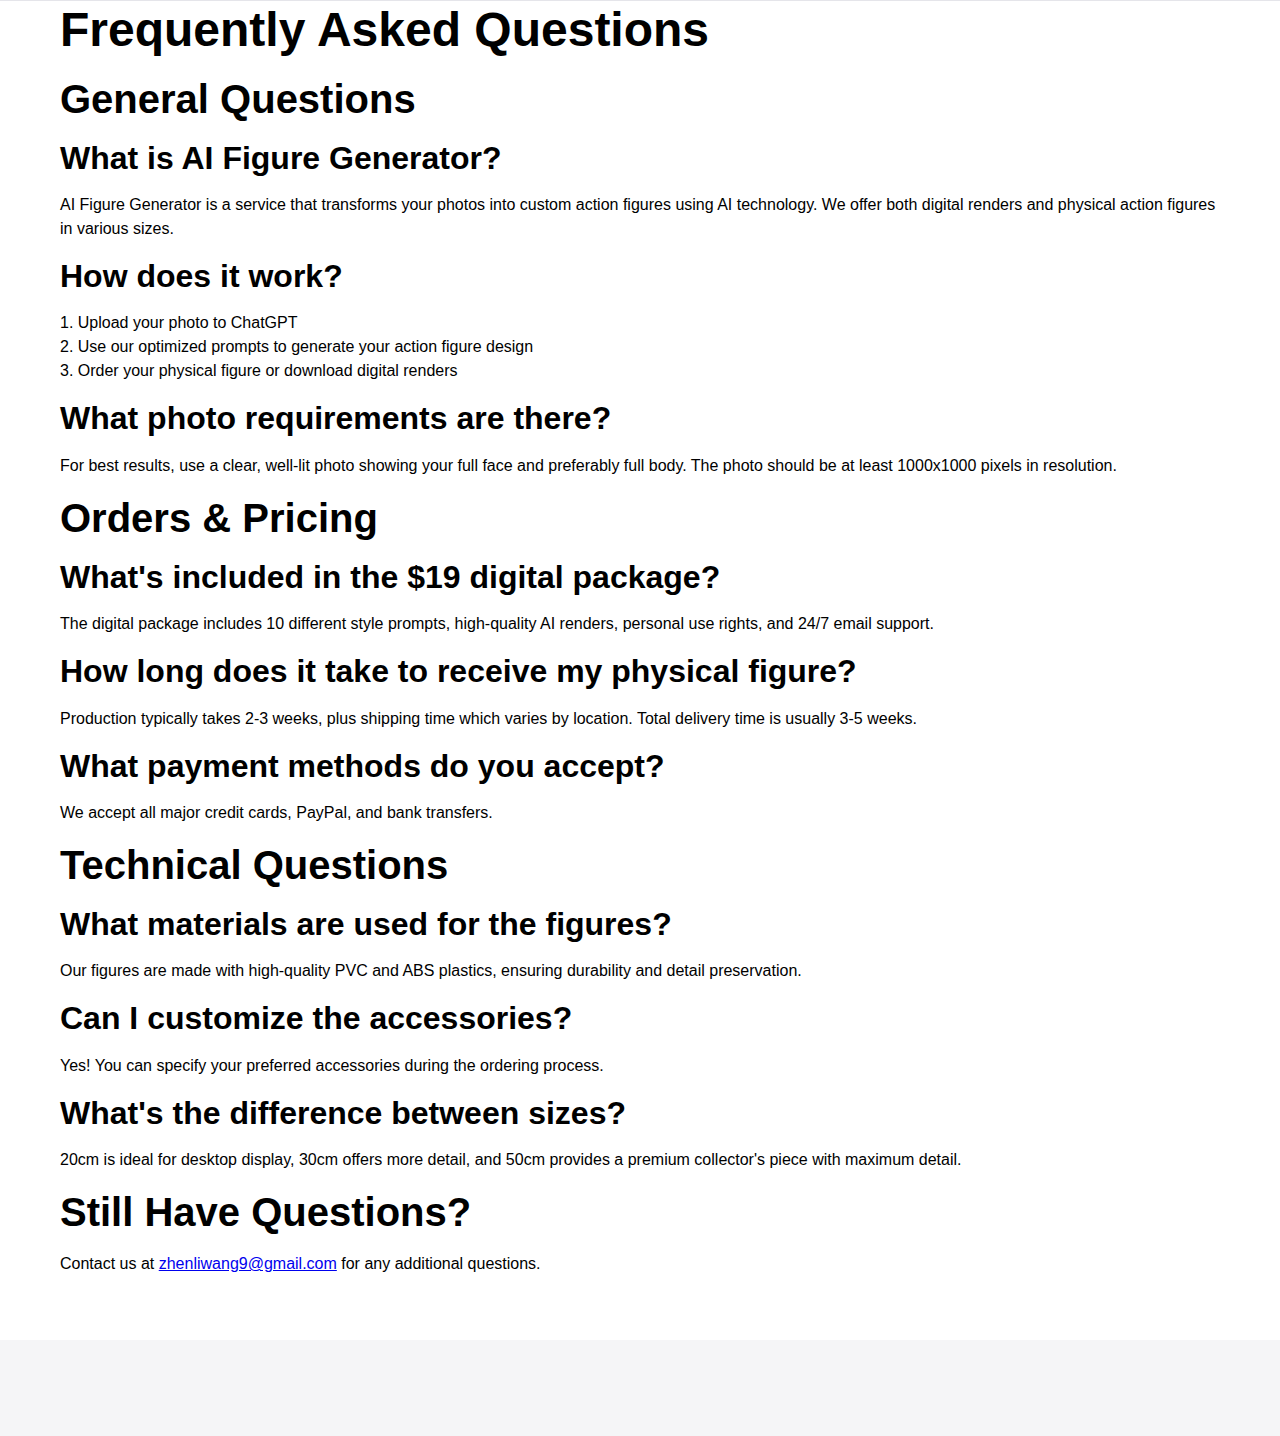
<file: faq.html>
<!DOCTYPE html>
<html lang="en">
<head>
    <meta charset="UTF-8">
    <meta name="viewport" content="width=device-width, initial-scale=1.0">
    <title>FAQ - AI Figure Generator</title>
    <link rel="stylesheet" href="styles.css">
    <link rel="stylesheet" href="https://cdnjs.cloudflare.com/ajax/libs/font-awesome/6.0.0/css/all.min.css">
</head>
<body>
    <header class="header">
        <!-- Same header as index.html -->
    </header>

    <main class="faq-page">
        <div class="container">
            <h1>Frequently Asked Questions</h1>
            
            <div class="faq-section">
                <h2>General Questions</h2>
                <div class="faq-item">
                    <h3>What is AI Figure Generator?</h3>
                    <p>AI Figure Generator is a service that transforms your photos into custom action figures using AI technology. We offer both digital renders and physical action figures in various sizes.</p>
                </div>
                <div class="faq-item">
                    <h3>How does it work?</h3>
                    <p>1. Upload your photo to ChatGPT<br>
                       2. Use our optimized prompts to generate your action figure design<br>
                       3. Order your physical figure or download digital renders</p>
                </div>
                <div class="faq-item">
                    <h3>What photo requirements are there?</h3>
                    <p>For best results, use a clear, well-lit photo showing your full face and preferably full body. The photo should be at least 1000x1000 pixels in resolution.</p>
                </div>
            </div>

            <div class="faq-section">
                <h2>Orders & Pricing</h2>
                <div class="faq-item">
                    <h3>What's included in the $19 digital package?</h3>
                    <p>The digital package includes 10 different style prompts, high-quality AI renders, personal use rights, and 24/7 email support.</p>
                </div>
                <div class="faq-item">
                    <h3>How long does it take to receive my physical figure?</h3>
                    <p>Production typically takes 2-3 weeks, plus shipping time which varies by location. Total delivery time is usually 3-5 weeks.</p>
                </div>
                <div class="faq-item">
                    <h3>What payment methods do you accept?</h3>
                    <p>We accept all major credit cards, PayPal, and bank transfers.</p>
                </div>
            </div>

            <div class="faq-section">
                <h2>Technical Questions</h2>
                <div class="faq-item">
                    <h3>What materials are used for the figures?</h3>
                    <p>Our figures are made with high-quality PVC and ABS plastics, ensuring durability and detail preservation.</p>
                </div>
                <div class="faq-item">
                    <h3>Can I customize the accessories?</h3>
                    <p>Yes! You can specify your preferred accessories during the ordering process.</p>
                </div>
                <div class="faq-item">
                    <h3>What's the difference between sizes?</h3>
                    <p>20cm is ideal for desktop display, 30cm offers more detail, and 50cm provides a premium collector's piece with maximum detail.</p>
                </div>
            </div>

            <div class="faq-section">
                <h2>Still Have Questions?</h2>
                <p>Contact us at <a href="mailto:zhenliwang9@gmail.com">zhenliwang9@gmail.com</a> for any additional questions.</p>
            </div>
        </div>
    </main>

    <!-- Same footer as index.html -->
    <footer class="footer">
        <!-- Footer content -->
    </footer>
</body>
</html>
</file>
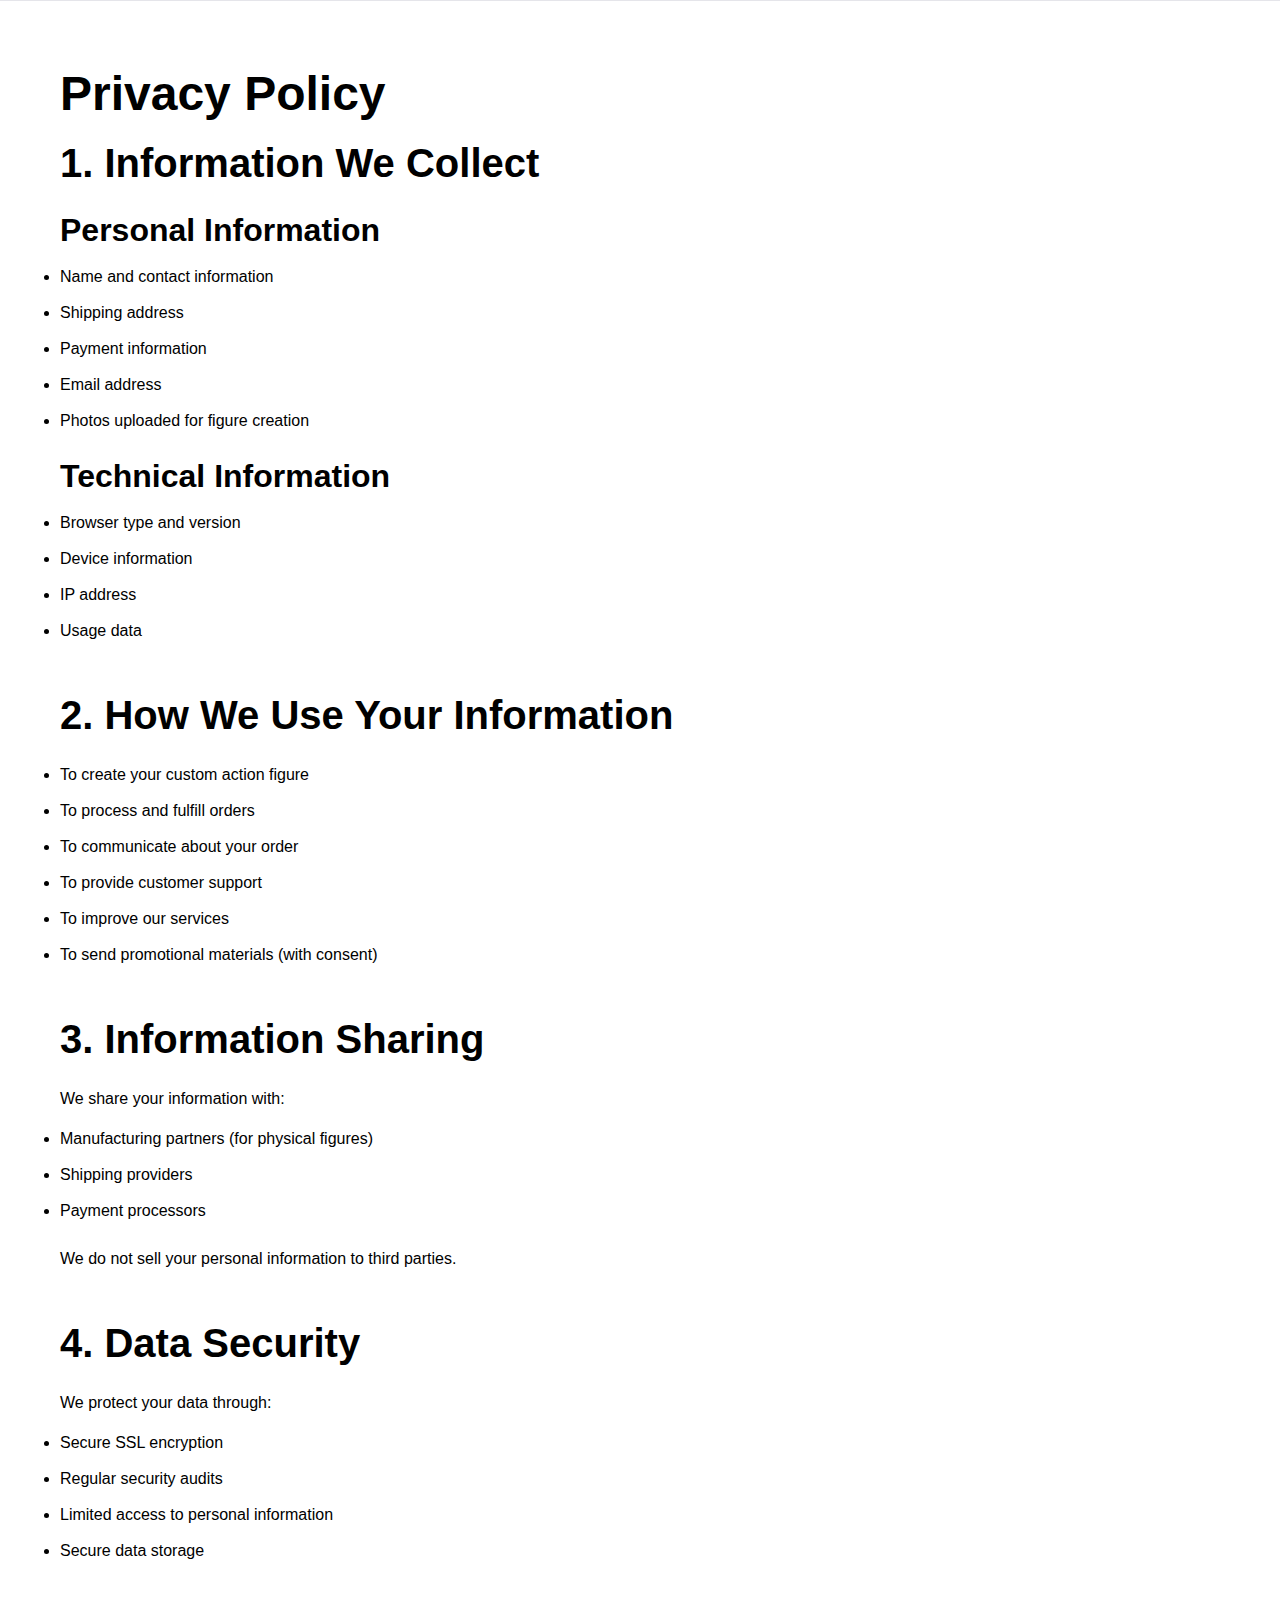
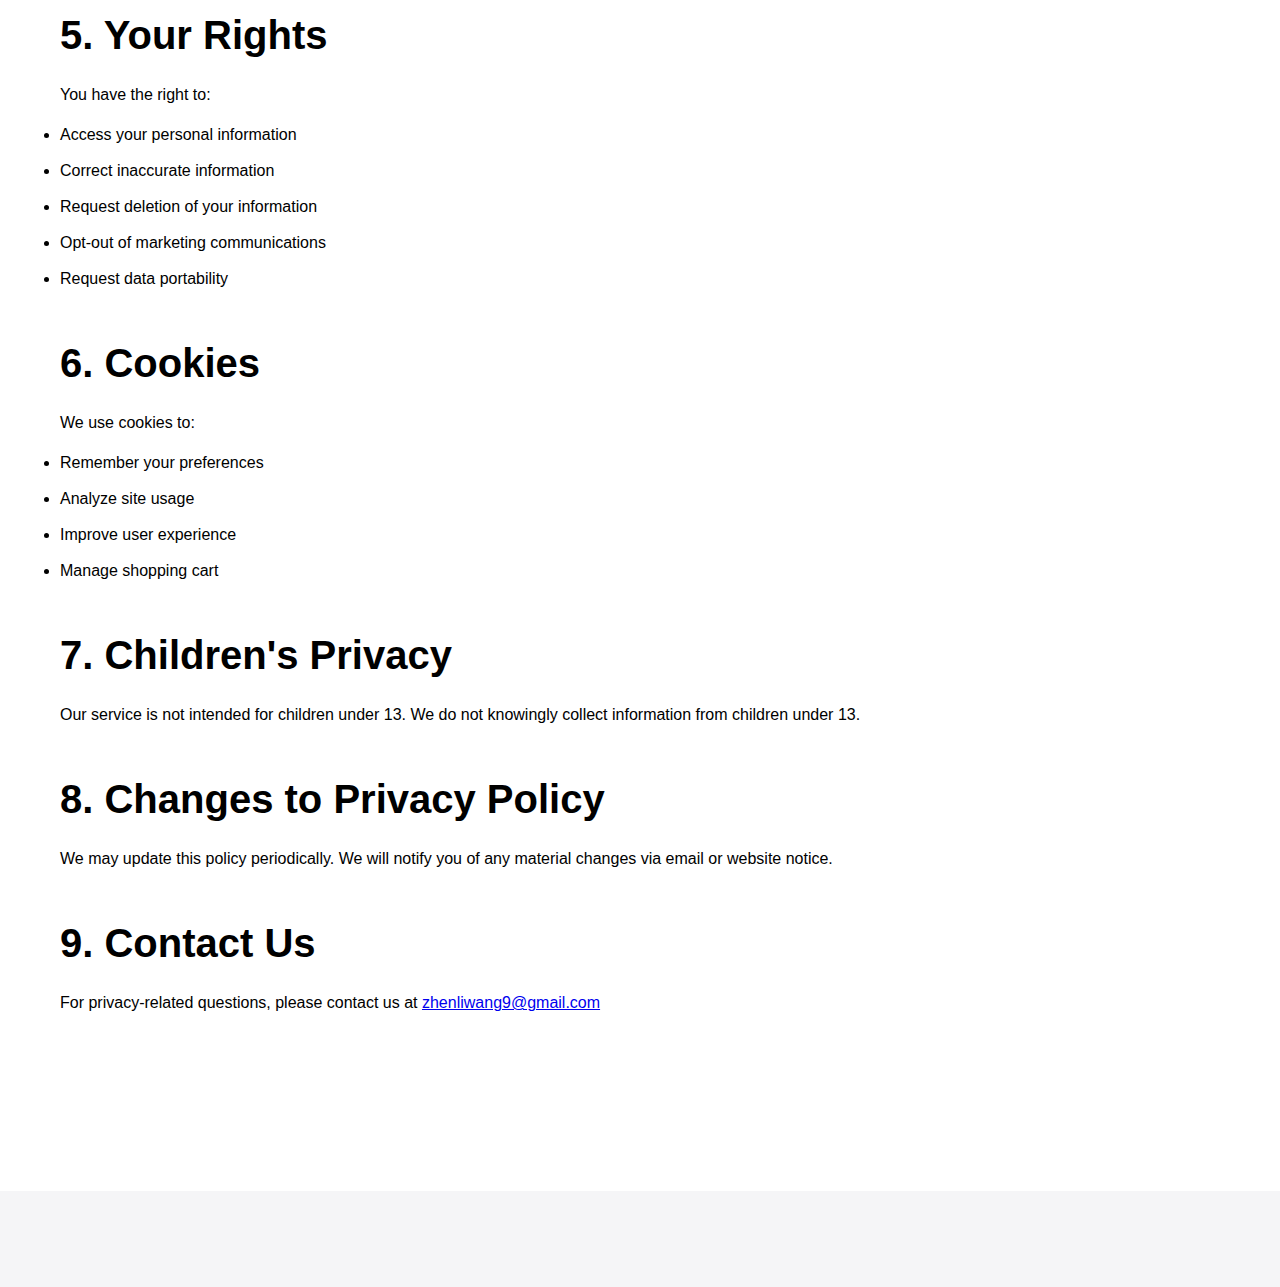
<file: privacy.html>
<!DOCTYPE html>
<html lang="en">
<head>
    <meta charset="UTF-8">
    <meta name="viewport" content="width=device-width, initial-scale=1.0">
    <title>Privacy Policy - AI Figure Generator</title>
    <link rel="stylesheet" href="styles.css">
    <link rel="stylesheet" href="https://cdnjs.cloudflare.com/ajax/libs/font-awesome/6.0.0/css/all.min.css">
</head>
<body>
    <header class="header">
        <!-- Same header as index.html -->
    </header>

    <main class="policy-page">
        <div class="container">
            <h1>Privacy Policy</h1>
            
            <section class="policy-section">
                <h2>1. Information We Collect</h2>
                <h3>Personal Information</h3>
                <ul>
                    <li>Name and contact information</li>
                    <li>Shipping address</li>
                    <li>Payment information</li>
                    <li>Email address</li>
                    <li>Photos uploaded for figure creation</li>
                </ul>

                <h3>Technical Information</h3>
                <ul>
                    <li>Browser type and version</li>
                    <li>Device information</li>
                    <li>IP address</li>
                    <li>Usage data</li>
                </ul>
            </section>

            <section class="policy-section">
                <h2>2. How We Use Your Information</h2>
                <ul>
                    <li>To create your custom action figure</li>
                    <li>To process and fulfill orders</li>
                    <li>To communicate about your order</li>
                    <li>To provide customer support</li>
                    <li>To improve our services</li>
                    <li>To send promotional materials (with consent)</li>
                </ul>
            </section>

            <section class="policy-section">
                <h2>3. Information Sharing</h2>
                <p>We share your information with:</p>
                <ul>
                    <li>Manufacturing partners (for physical figures)</li>
                    <li>Shipping providers</li>
                    <li>Payment processors</li>
                </ul>
                <p>We do not sell your personal information to third parties.</p>
            </section>

            <section class="policy-section">
                <h2>4. Data Security</h2>
                <p>We protect your data through:</p>
                <ul>
                    <li>Secure SSL encryption</li>
                    <li>Regular security audits</li>
                    <li>Limited access to personal information</li>
                    <li>Secure data storage</li>
                </ul>
            </section>

            <section class="policy-section">
                <h2>5. Your Rights</h2>
                <p>You have the right to:</p>
                <ul>
                    <li>Access your personal information</li>
                    <li>Correct inaccurate information</li>
                    <li>Request deletion of your information</li>
                    <li>Opt-out of marketing communications</li>
                    <li>Request data portability</li>
                </ul>
            </section>

            <section class="policy-section">
                <h2>6. Cookies</h2>
                <p>We use cookies to:</p>
                <ul>
                    <li>Remember your preferences</li>
                    <li>Analyze site usage</li>
                    <li>Improve user experience</li>
                    <li>Manage shopping cart</li>
                </ul>
            </section>

            <section class="policy-section">
                <h2>7. Children's Privacy</h2>
                <p>Our service is not intended for children under 13. We do not knowingly collect information from children under 13.</p>
            </section>

            <section class="policy-section">
                <h2>8. Changes to Privacy Policy</h2>
                <p>We may update this policy periodically. We will notify you of any material changes via email or website notice.</p>
            </section>

            <section class="policy-section">
                <h2>9. Contact Us</h2>
                <p>For privacy-related questions, please contact us at <a href="mailto:zhenliwang9@gmail.com">zhenliwang9@gmail.com</a></p>
            </section>
        </div>
    </main>

    <!-- Same footer as index.html -->
    <footer class="footer">
        <!-- Footer content -->
    </footer>
</body>
</html>
</file>
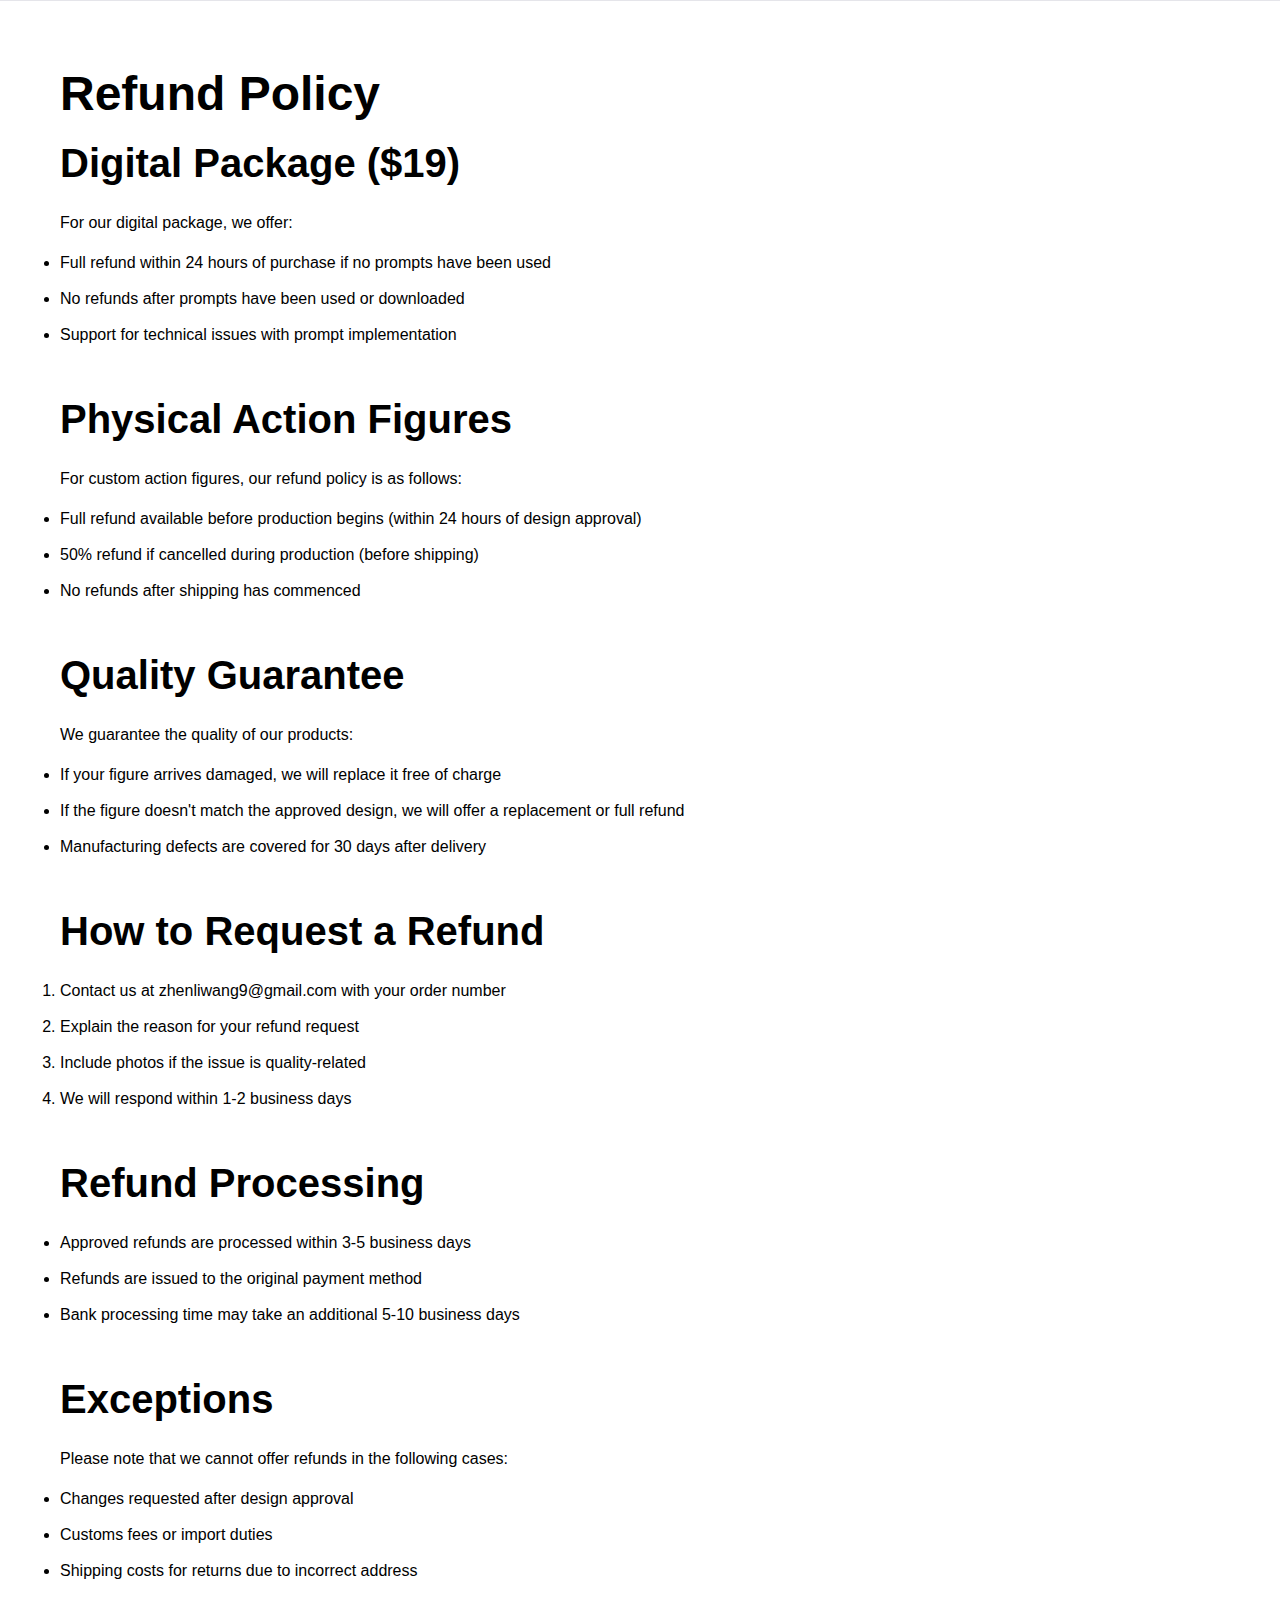
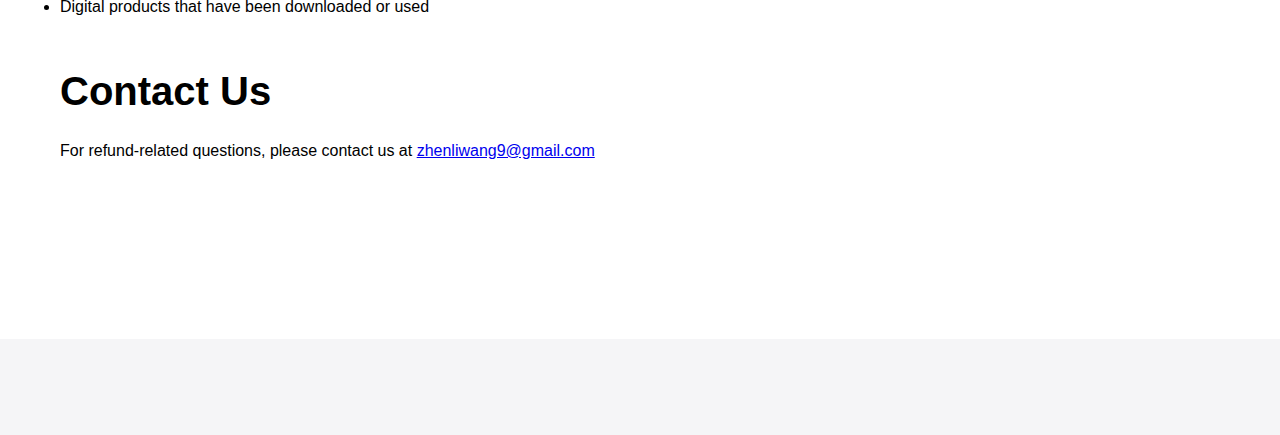
<file: refund.html>
<!DOCTYPE html>
<html lang="en">
<head>
    <meta charset="UTF-8">
    <meta name="viewport" content="width=device-width, initial-scale=1.0">
    <title>Refund Policy - AI Figure Generator</title>
    <link rel="stylesheet" href="styles.css">
    <link rel="stylesheet" href="https://cdnjs.cloudflare.com/ajax/libs/font-awesome/6.0.0/css/all.min.css">
</head>
<body>
    <header class="header">
        <!-- Same header as index.html -->
    </header>

    <main class="policy-page">
        <div class="container">
            <h1>Refund Policy</h1>
            
            <section class="policy-section">
                <h2>Digital Package ($19)</h2>
                <p>For our digital package, we offer:</p>
                <ul>
                    <li>Full refund within 24 hours of purchase if no prompts have been used</li>
                    <li>No refunds after prompts have been used or downloaded</li>
                    <li>Support for technical issues with prompt implementation</li>
                </ul>
            </section>

            <section class="policy-section">
                <h2>Physical Action Figures</h2>
                <p>For custom action figures, our refund policy is as follows:</p>
                <ul>
                    <li>Full refund available before production begins (within 24 hours of design approval)</li>
                    <li>50% refund if cancelled during production (before shipping)</li>
                    <li>No refunds after shipping has commenced</li>
                </ul>
            </section>

            <section class="policy-section">
                <h2>Quality Guarantee</h2>
                <p>We guarantee the quality of our products:</p>
                <ul>
                    <li>If your figure arrives damaged, we will replace it free of charge</li>
                    <li>If the figure doesn't match the approved design, we will offer a replacement or full refund</li>
                    <li>Manufacturing defects are covered for 30 days after delivery</li>
                </ul>
            </section>

            <section class="policy-section">
                <h2>How to Request a Refund</h2>
                <ol>
                    <li>Contact us at zhenliwang9@gmail.com with your order number</li>
                    <li>Explain the reason for your refund request</li>
                    <li>Include photos if the issue is quality-related</li>
                    <li>We will respond within 1-2 business days</li>
                </ol>
            </section>

            <section class="policy-section">
                <h2>Refund Processing</h2>
                <ul>
                    <li>Approved refunds are processed within 3-5 business days</li>
                    <li>Refunds are issued to the original payment method</li>
                    <li>Bank processing time may take an additional 5-10 business days</li>
                </ul>
            </section>

            <section class="policy-section">
                <h2>Exceptions</h2>
                <p>Please note that we cannot offer refunds in the following cases:</p>
                <ul>
                    <li>Changes requested after design approval</li>
                    <li>Customs fees or import duties</li>
                    <li>Shipping costs for returns due to incorrect address</li>
                    <li>Digital products that have been downloaded or used</li>
                </ul>
            </section>

            <section class="policy-section">
                <h2>Contact Us</h2>
                <p>For refund-related questions, please contact us at <a href="mailto:zhenliwang9@gmail.com">zhenliwang9@gmail.com</a></p>
            </section>
        </div>
    </main>

    <!-- Same footer as index.html -->
    <footer class="footer">
        <!-- Footer content -->
    </footer>
</body>
</html>
</file>
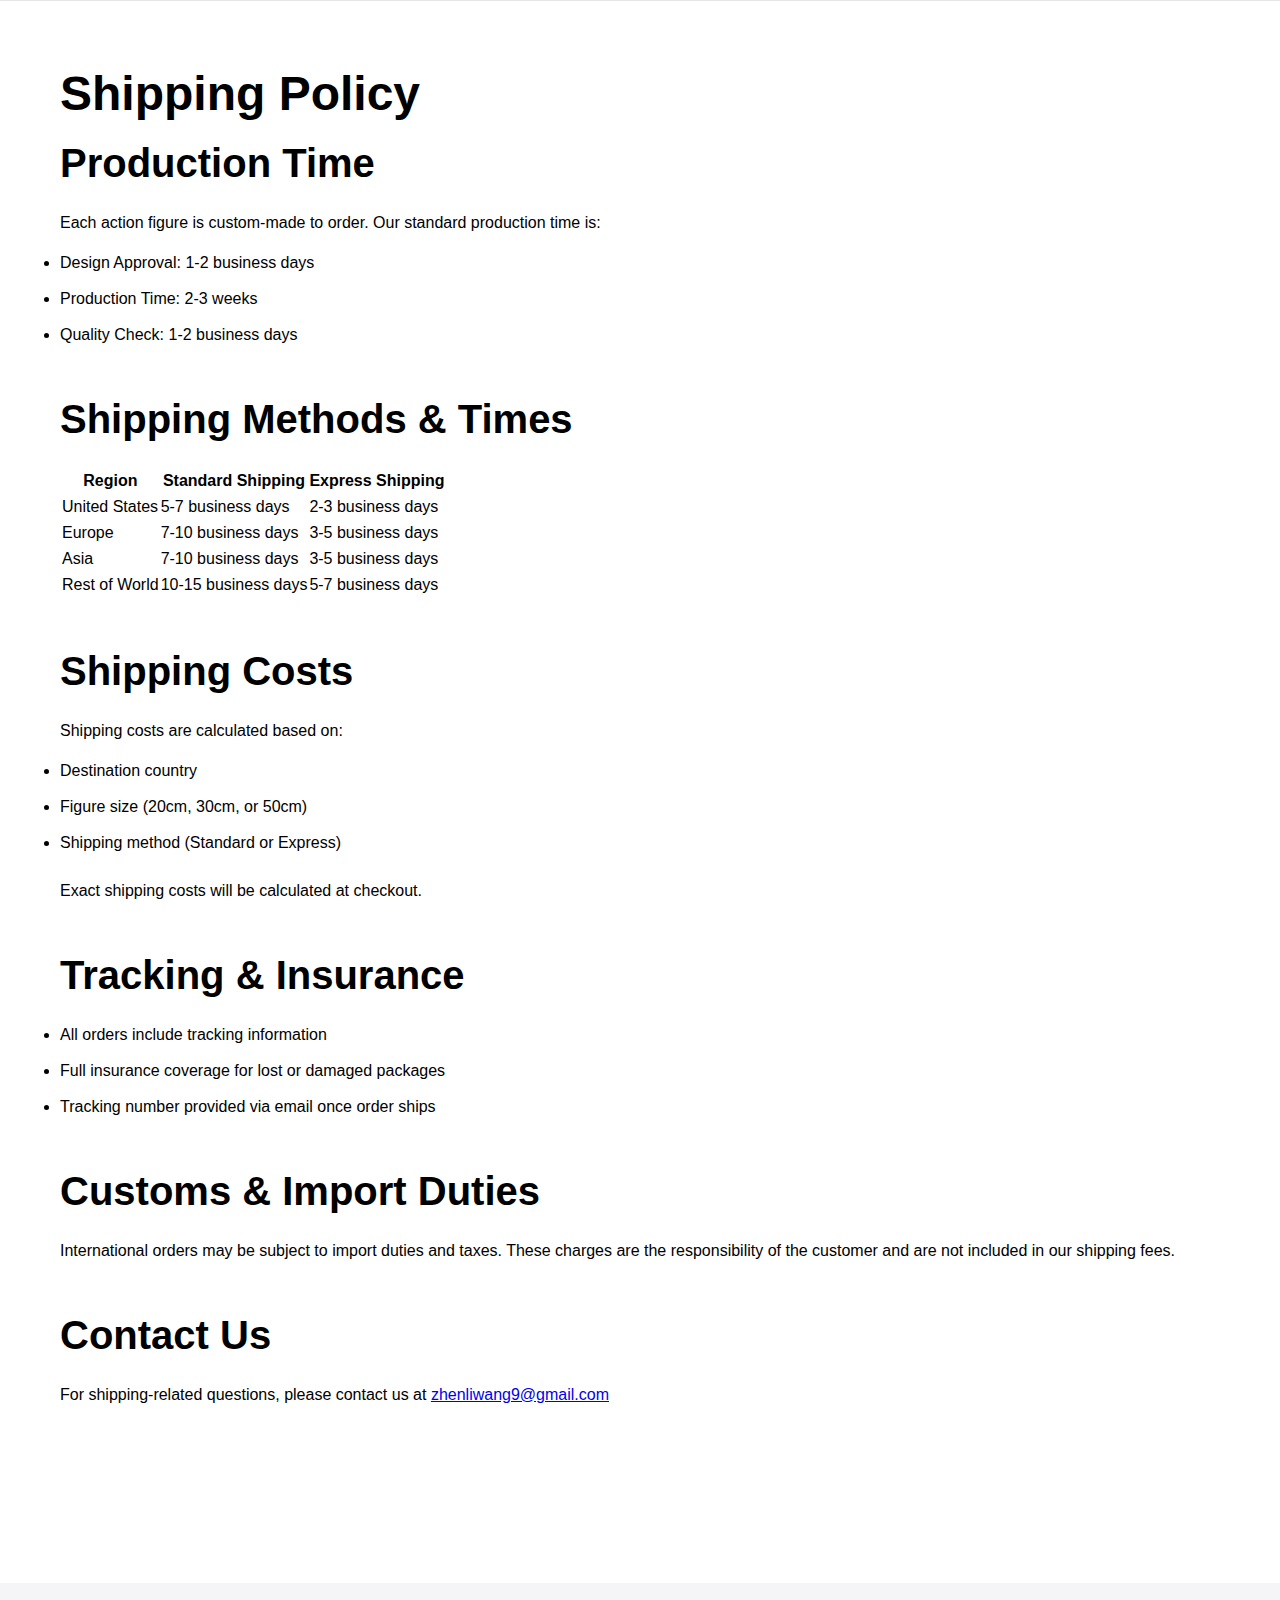
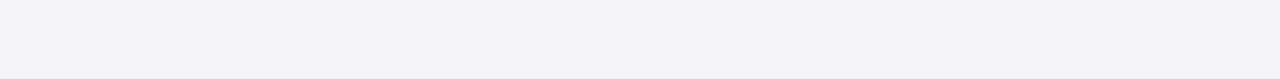
<file: shipping.html>
<!DOCTYPE html>
<html lang="en">
<head>
    <meta charset="UTF-8">
    <meta name="viewport" content="width=device-width, initial-scale=1.0">
    <title>Shipping Policy - AI Figure Generator</title>
    <link rel="stylesheet" href="styles.css">
    <link rel="stylesheet" href="https://cdnjs.cloudflare.com/ajax/libs/font-awesome/6.0.0/css/all.min.css">
</head>
<body>
    <header class="header">
        <!-- Same header as index.html -->
    </header>

    <main class="policy-page">
        <div class="container">
            <h1>Shipping Policy</h1>
            
            <section class="policy-section">
                <h2>Production Time</h2>
                <p>Each action figure is custom-made to order. Our standard production time is:</p>
                <ul>
                    <li>Design Approval: 1-2 business days</li>
                    <li>Production Time: 2-3 weeks</li>
                    <li>Quality Check: 1-2 business days</li>
                </ul>
            </section>

            <section class="policy-section">
                <h2>Shipping Methods & Times</h2>
                <div class="shipping-table">
                    <table>
                        <thead>
                            <tr>
                                <th>Region</th>
                                <th>Standard Shipping</th>
                                <th>Express Shipping</th>
                            </tr>
                        </thead>
                        <tbody>
                            <tr>
                                <td>United States</td>
                                <td>5-7 business days</td>
                                <td>2-3 business days</td>
                            </tr>
                            <tr>
                                <td>Europe</td>
                                <td>7-10 business days</td>
                                <td>3-5 business days</td>
                            </tr>
                            <tr>
                                <td>Asia</td>
                                <td>7-10 business days</td>
                                <td>3-5 business days</td>
                            </tr>
                            <tr>
                                <td>Rest of World</td>
                                <td>10-15 business days</td>
                                <td>5-7 business days</td>
                            </tr>
                        </tbody>
                    </table>
                </div>
            </section>

            <section class="policy-section">
                <h2>Shipping Costs</h2>
                <p>Shipping costs are calculated based on:</p>
                <ul>
                    <li>Destination country</li>
                    <li>Figure size (20cm, 30cm, or 50cm)</li>
                    <li>Shipping method (Standard or Express)</li>
                </ul>
                <p>Exact shipping costs will be calculated at checkout.</p>
            </section>

            <section class="policy-section">
                <h2>Tracking & Insurance</h2>
                <ul>
                    <li>All orders include tracking information</li>
                    <li>Full insurance coverage for lost or damaged packages</li>
                    <li>Tracking number provided via email once order ships</li>
                </ul>
            </section>

            <section class="policy-section">
                <h2>Customs & Import Duties</h2>
                <p>International orders may be subject to import duties and taxes. These charges are the responsibility of the customer and are not included in our shipping fees.</p>
            </section>

            <section class="policy-section">
                <h2>Contact Us</h2>
                <p>For shipping-related questions, please contact us at <a href="mailto:zhenliwang9@gmail.com">zhenliwang9@gmail.com</a></p>
            </section>
        </div>
    </main>

    <!-- Same footer as index.html -->
    <footer class="footer">
        <!-- Footer content -->
    </footer>
</body>
</html>
</file>
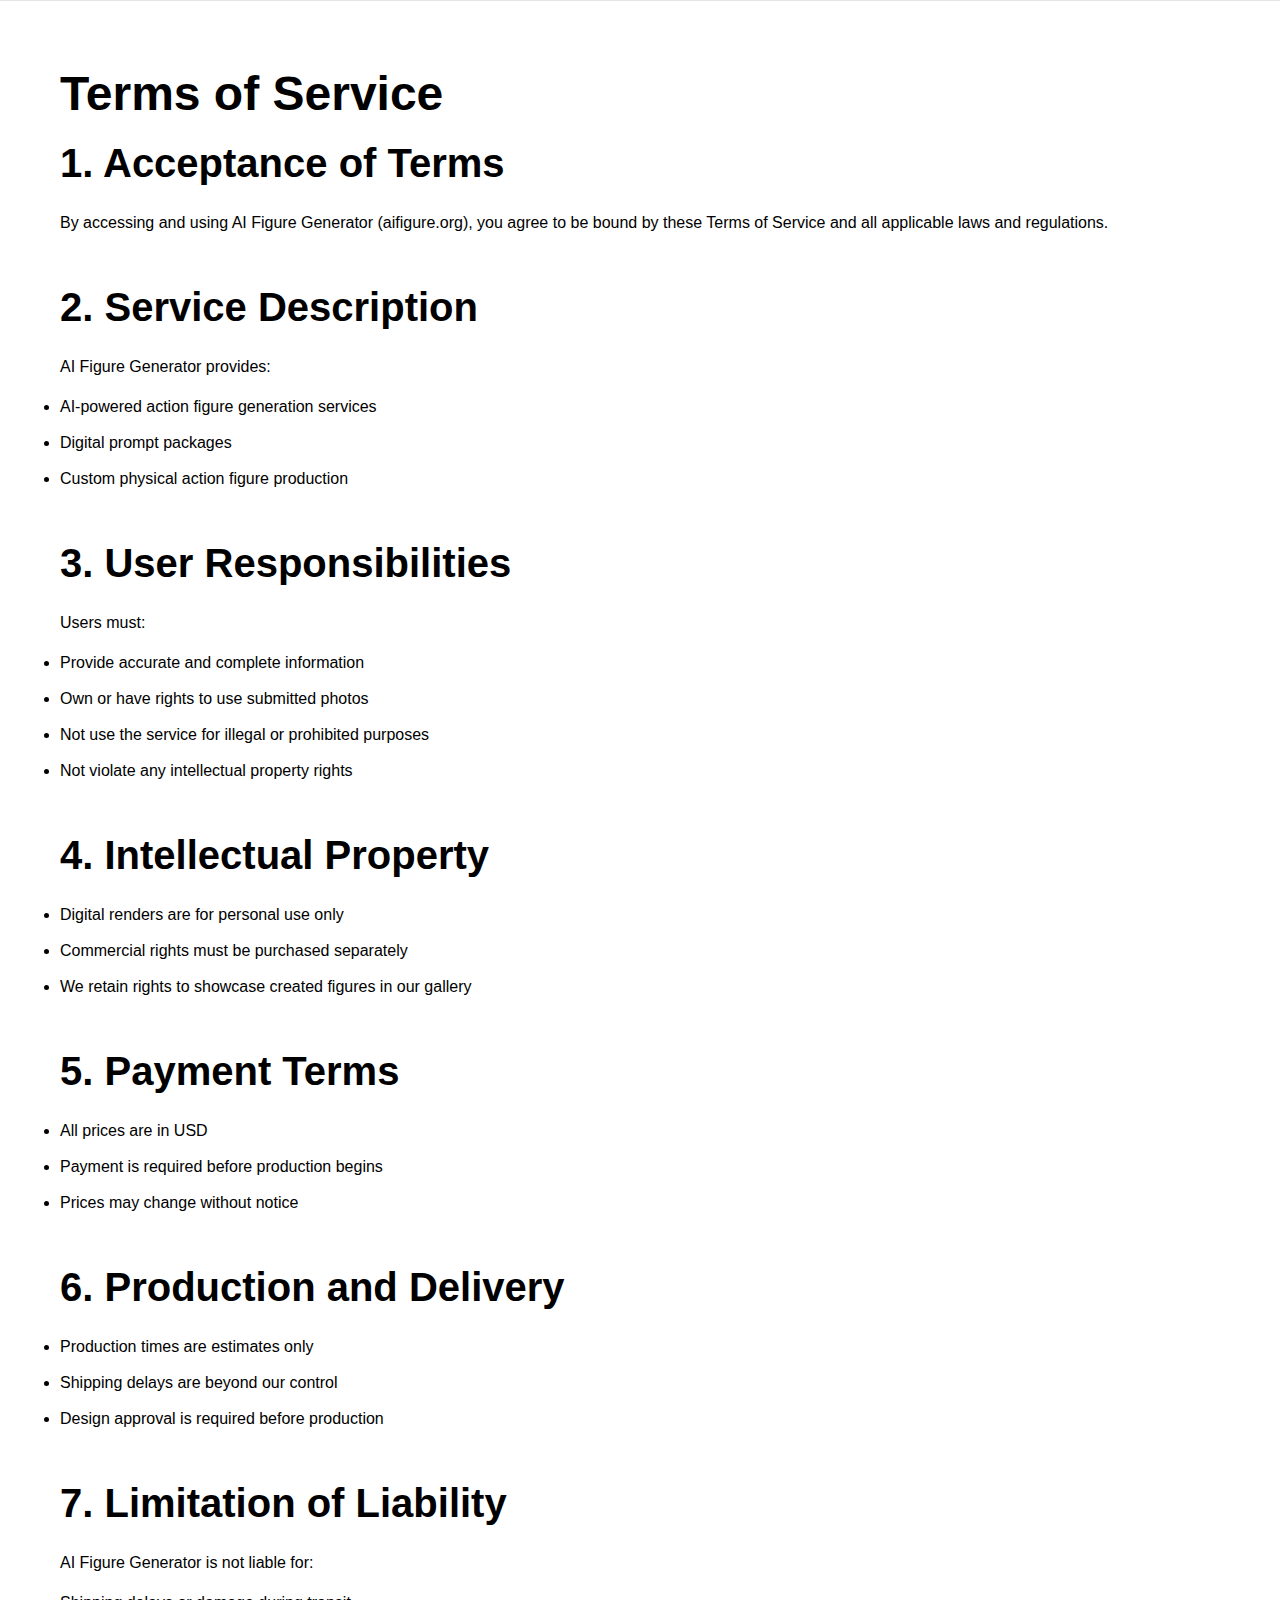
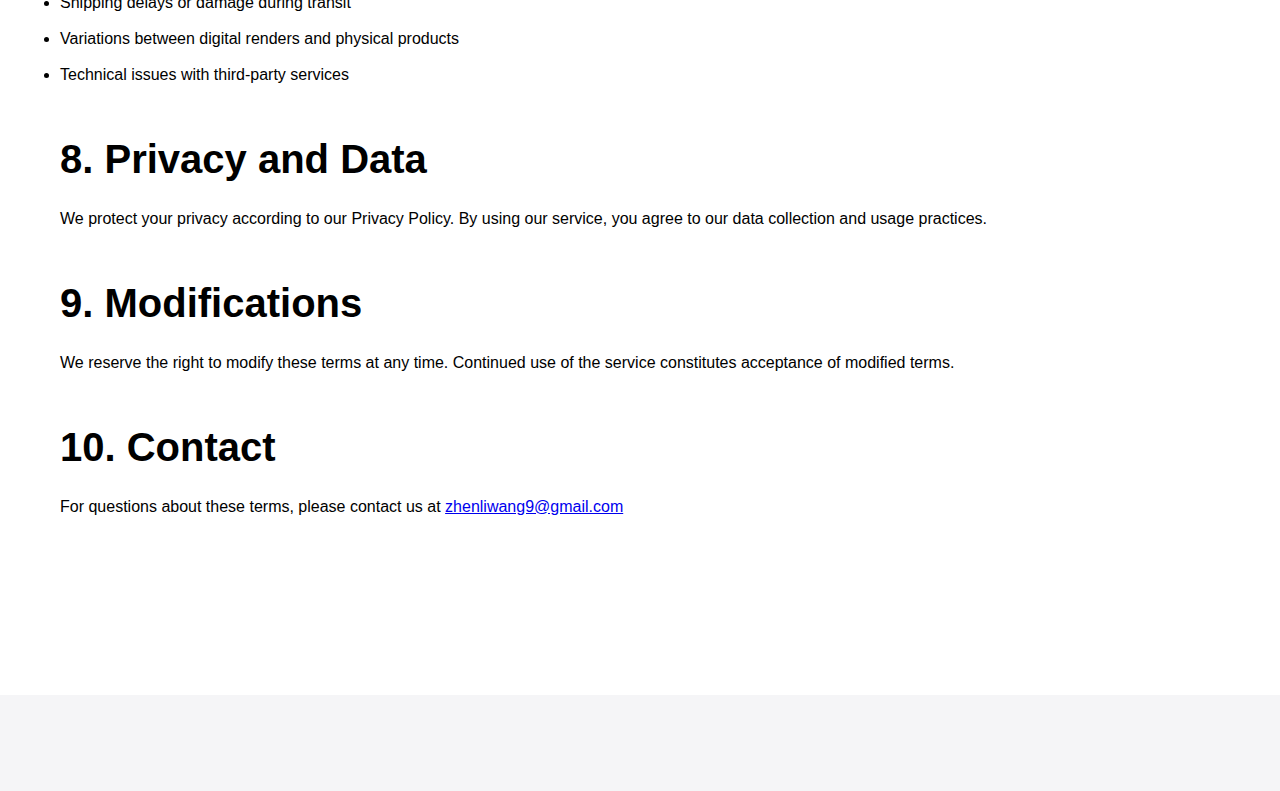
<file: terms.html>
<!DOCTYPE html>
<html lang="en">
<head>
    <meta charset="UTF-8">
    <meta name="viewport" content="width=device-width, initial-scale=1.0">
    <title>Terms of Service - AI Figure Generator</title>
    <link rel="stylesheet" href="styles.css">
    <link rel="stylesheet" href="https://cdnjs.cloudflare.com/ajax/libs/font-awesome/6.0.0/css/all.min.css">
</head>
<body>
    <header class="header">
        <!-- Same header as index.html -->
    </header>

    <main class="policy-page">
        <div class="container">
            <h1>Terms of Service</h1>
            
            <section class="policy-section">
                <h2>1. Acceptance of Terms</h2>
                <p>By accessing and using AI Figure Generator (aifigure.org), you agree to be bound by these Terms of Service and all applicable laws and regulations.</p>
            </section>

            <section class="policy-section">
                <h2>2. Service Description</h2>
                <p>AI Figure Generator provides:</p>
                <ul>
                    <li>AI-powered action figure generation services</li>
                    <li>Digital prompt packages</li>
                    <li>Custom physical action figure production</li>
                </ul>
            </section>

            <section class="policy-section">
                <h2>3. User Responsibilities</h2>
                <p>Users must:</p>
                <ul>
                    <li>Provide accurate and complete information</li>
                    <li>Own or have rights to use submitted photos</li>
                    <li>Not use the service for illegal or prohibited purposes</li>
                    <li>Not violate any intellectual property rights</li>
                </ul>
            </section>

            <section class="policy-section">
                <h2>4. Intellectual Property</h2>
                <ul>
                    <li>Digital renders are for personal use only</li>
                    <li>Commercial rights must be purchased separately</li>
                    <li>We retain rights to showcase created figures in our gallery</li>
                </ul>
            </section>

            <section class="policy-section">
                <h2>5. Payment Terms</h2>
                <ul>
                    <li>All prices are in USD</li>
                    <li>Payment is required before production begins</li>
                    <li>Prices may change without notice</li>
                </ul>
            </section>

            <section class="policy-section">
                <h2>6. Production and Delivery</h2>
                <ul>
                    <li>Production times are estimates only</li>
                    <li>Shipping delays are beyond our control</li>
                    <li>Design approval is required before production</li>
                </ul>
            </section>

            <section class="policy-section">
                <h2>7. Limitation of Liability</h2>
                <p>AI Figure Generator is not liable for:</p>
                <ul>
                    <li>Shipping delays or damage during transit</li>
                    <li>Variations between digital renders and physical products</li>
                    <li>Technical issues with third-party services</li>
                </ul>
            </section>

            <section class="policy-section">
                <h2>8. Privacy and Data</h2>
                <p>We protect your privacy according to our Privacy Policy. By using our service, you agree to our data collection and usage practices.</p>
            </section>

            <section class="policy-section">
                <h2>9. Modifications</h2>
                <p>We reserve the right to modify these terms at any time. Continued use of the service constitutes acceptance of modified terms.</p>
            </section>

            <section class="policy-section">
                <h2>10. Contact</h2>
                <p>For questions about these terms, please contact us at <a href="mailto:zhenliwang9@gmail.com">zhenliwang9@gmail.com</a></p>
            </section>
        </div>
    </main>

    <!-- Same footer as index.html -->
    <footer class="footer">
        <!-- Footer content -->
    </footer>
</body>
</html>
</file>
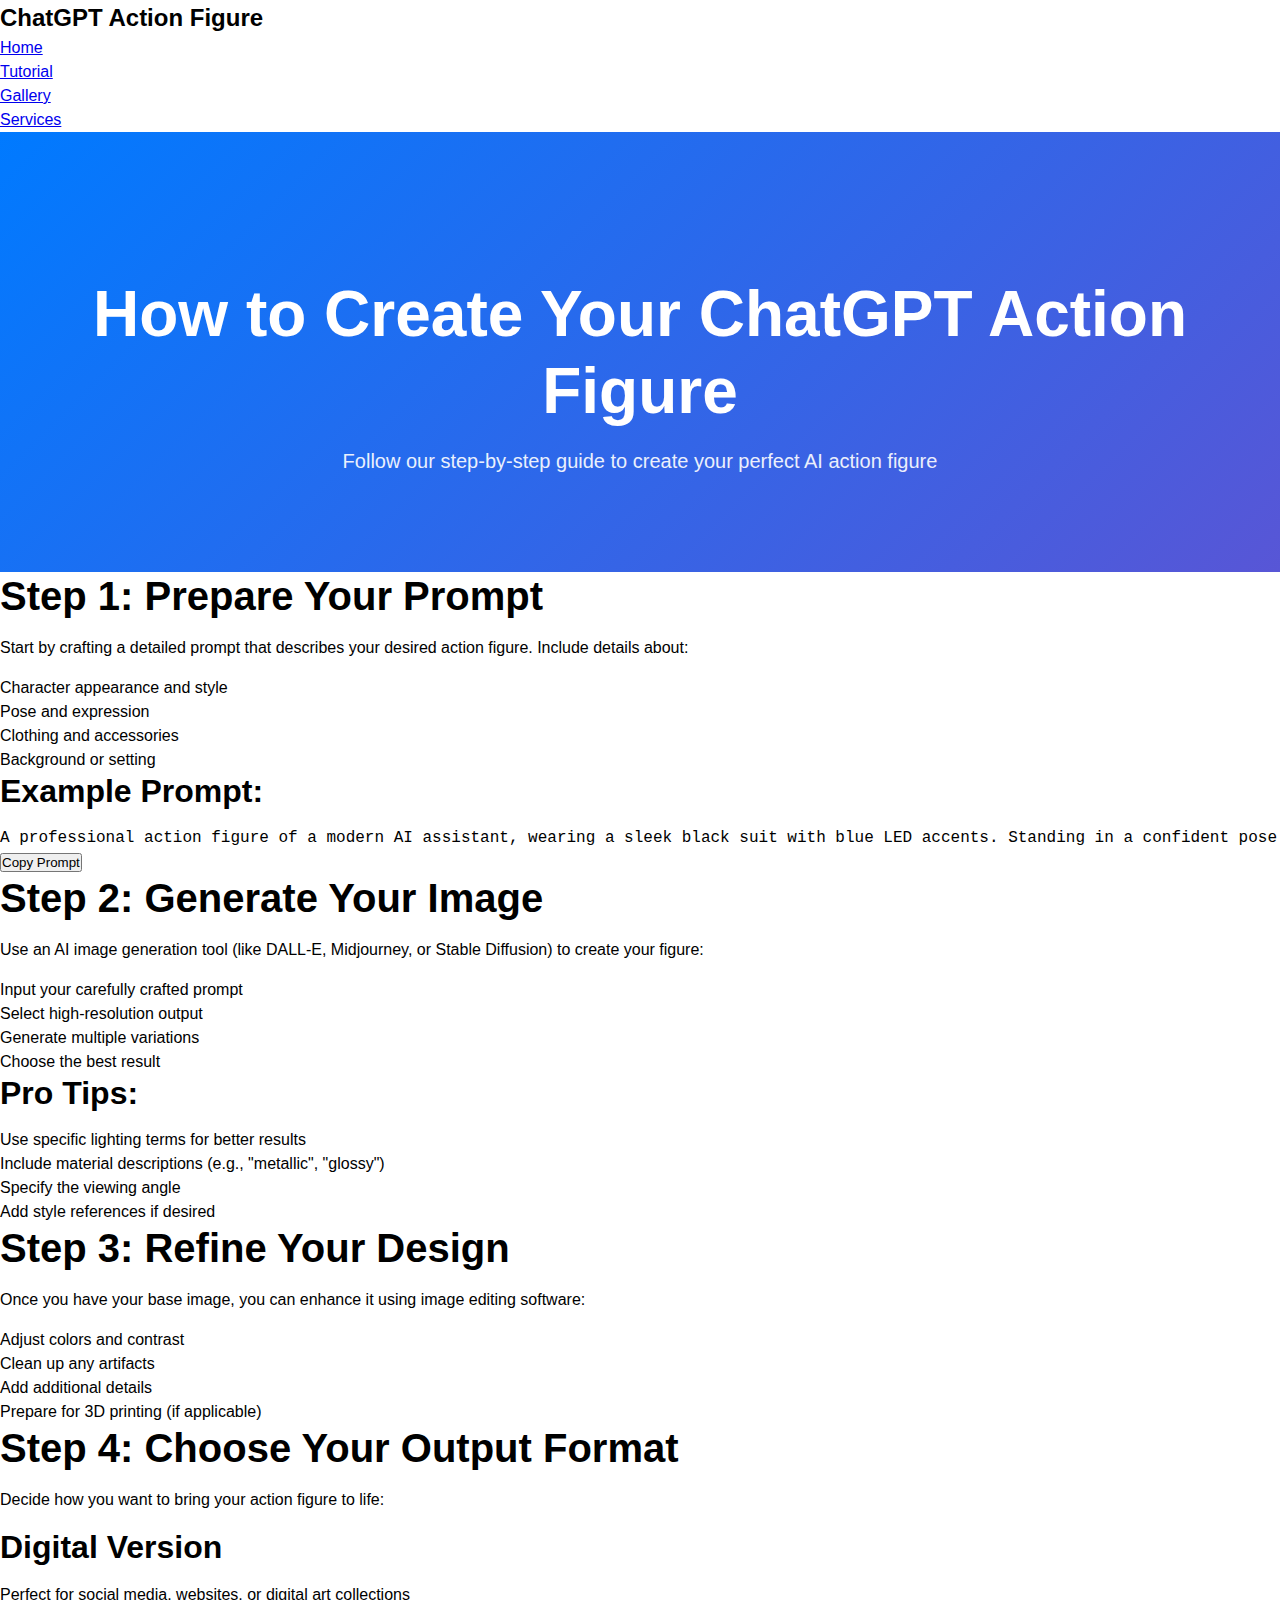
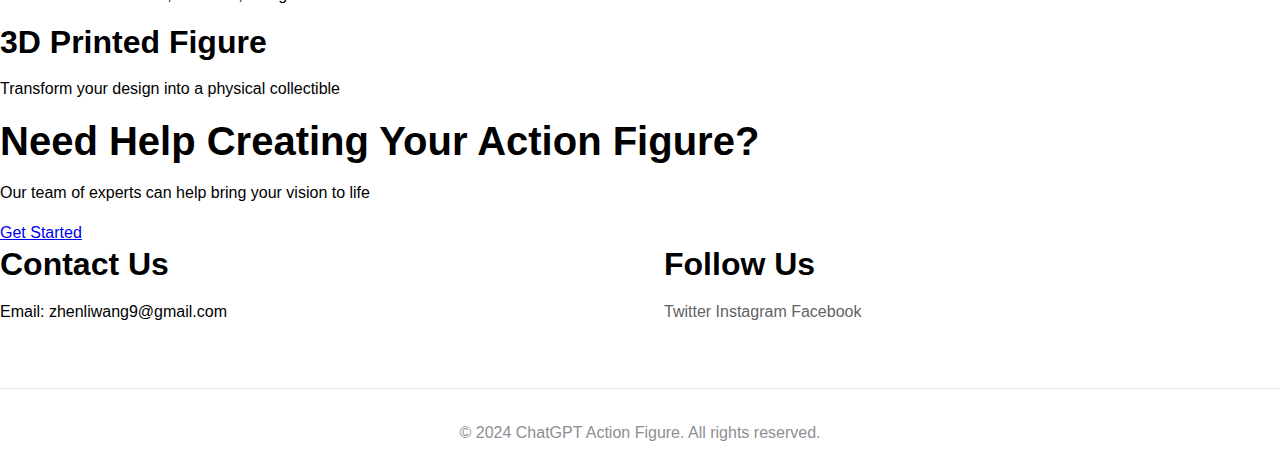
<file: tutorial.html>
<!DOCTYPE html>
<html lang="en">
<head>
    <meta charset="UTF-8">
    <meta name="viewport" content="width=device-width, initial-scale=1.0">
    <title>How to Create Your ChatGPT Action Figure - Tutorial</title>
    <link rel="stylesheet" href="styles.css">
    <meta name="description" content="Learn how to create your own ChatGPT action figure with our step-by-step tutorial. Get expert tips and tricks for the best results.">
</head>
<body>
    <header>
        <nav>
            <div class="logo">ChatGPT Action Figure</div>
            <ul>
                <li><a href="index.html">Home</a></li>
                <li><a href="tutorial.html" class="active">Tutorial</a></li>
                <li><a href="gallery.html">Gallery</a></li>
                <li><a href="service.html">Services</a></li>
            </ul>
        </nav>
    </header>

    <main>
        <section class="hero">
            <h1>How to Create Your ChatGPT Action Figure</h1>
            <p>Follow our step-by-step guide to create your perfect AI action figure</p>
        </section>

        <section class="tutorial-content">
            <div class="tutorial-step">
                <h2>Step 1: Prepare Your Prompt</h2>
                <p>Start by crafting a detailed prompt that describes your desired action figure. Include details about:</p>
                <ul>
                    <li>Character appearance and style</li>
                    <li>Pose and expression</li>
                    <li>Clothing and accessories</li>
                    <li>Background or setting</li>
                </ul>
                <div class="example-prompt">
                    <h3>Example Prompt:</h3>
                    <pre><code>A professional action figure of a modern AI assistant, wearing a sleek black suit with blue LED accents. Standing in a confident pose with a friendly smile. High-quality 3D render, photorealistic style, studio lighting.</code></pre>
                    <button class="copy-button" onclick="copyPrompt(this)">Copy Prompt</button>
                </div>
            </div>

            <div class="tutorial-step">
                <h2>Step 2: Generate Your Image</h2>
                <p>Use an AI image generation tool (like DALL-E, Midjourney, or Stable Diffusion) to create your figure:</p>
                <ul>
                    <li>Input your carefully crafted prompt</li>
                    <li>Select high-resolution output</li>
                    <li>Generate multiple variations</li>
                    <li>Choose the best result</li>
                </ul>
                <div class="tips">
                    <h3>Pro Tips:</h3>
                    <ul>
                        <li>Use specific lighting terms for better results</li>
                        <li>Include material descriptions (e.g., "metallic", "glossy")</li>
                        <li>Specify the viewing angle</li>
                        <li>Add style references if desired</li>
                    </ul>
                </div>
            </div>

            <div class="tutorial-step">
                <h2>Step 3: Refine Your Design</h2>
                <p>Once you have your base image, you can enhance it using image editing software:</p>
                <ul>
                    <li>Adjust colors and contrast</li>
                    <li>Clean up any artifacts</li>
                    <li>Add additional details</li>
                    <li>Prepare for 3D printing (if applicable)</li>
                </ul>
            </div>

            <div class="tutorial-step">
                <h2>Step 4: Choose Your Output Format</h2>
                <p>Decide how you want to bring your action figure to life:</p>
                <div class="output-options">
                    <div class="option">
                        <h3>Digital Version</h3>
                        <p>Perfect for social media, websites, or digital art collections</p>
                    </div>
                    <div class="option">
                        <h3>3D Printed Figure</h3>
                        <p>Transform your design into a physical collectible</p>
                    </div>
                </div>
            </div>
        </section>

        <section class="cta-section">
            <h2>Need Help Creating Your Action Figure?</h2>
            <p>Our team of experts can help bring your vision to life</p>
            <a href="service.html" class="cta-button">Get Started</a>
        </section>
    </main>

    <footer>
        <div class="footer-content">
            <div class="footer-section">
                <h3>Contact Us</h3>
                <p>Email: zhenliwang9@gmail.com</p>
            </div>
            <div class="footer-section">
                <h3>Follow Us</h3>
                <div class="social-links">
                    <a href="#" target="_blank">Twitter</a>
                    <a href="#" target="_blank">Instagram</a>
                    <a href="#" target="_blank">Facebook</a>
                </div>
            </div>
        </div>
        <div class="footer-bottom">
            <p>&copy; 2024 ChatGPT Action Figure. All rights reserved.</p>
        </div>
    </footer>

    <script>
        function copyPrompt(button) {
            const promptText = button.previousElementSibling.textContent;
            navigator.clipboard.writeText(promptText).then(() => {
                button.textContent = 'Copied!';
                setTimeout(() => {
                    button.textContent = 'Copy Prompt';
                }, 2000);
            });
        }
    </script>
</body>
</html>
</file>
<file: styles.css>
/* Base Styles */
:root {
    /* Apple-style Color Palette */
    --primary-color: #007AFF;      /* Apple Blue */
    --secondary-color: #5856D6;    /* Apple Purple */
    --success-color: #34C759;      /* Apple Green */
    --warning-color: #FF9500;      /* Apple Orange */
    --error-color: #FF3B30;        /* Apple Red */
    --gray-100: #F5F5F7;          /* Light Background */
    --gray-200: #E5E5EA;          /* Border Color */
    --gray-300: #D1D1D6;          /* Disabled State */
    --gray-400: #C7C7CC;          /* Separator */
    --gray-500: #8E8E93;          /* Secondary Text */
    --gray-600: #636366;          /* Tertiary Text */
    --gray-700: #48484A;          /* Secondary Background */
    --gray-800: #3A3A3C;          /* Primary Background Dark */
    --gray-900: #1C1C1E;          /* Primary Text Dark */
    --text-color: #000000;        /* Primary Text */
    --bg-color: #FFFFFF;          /* Primary Background */
    
    /* Typography */
    --font-primary: -apple-system, BlinkMacSystemFont, 'Segoe UI', Roboto, Oxygen, Ubuntu, Cantarell, 'Open Sans', 'Helvetica Neue', sans-serif;
    --font-size-base: 16px;
    --line-height-base: 1.5;
    
    /* Spacing */
    --spacing-xs: 0.25rem;
    --spacing-sm: 0.5rem;
    --spacing-md: 1rem;
    --spacing-lg: 2rem;
    --spacing-xl: 4rem;
    
    /* Border Radius */
    --border-radius-sm: 8px;
    --border-radius-md: 12px;
    --border-radius-lg: 16px;
    
    /* Shadows */
    --shadow-sm: 0 2px 4px rgba(0, 0, 0, 0.1);
    --shadow-md: 0 4px 8px rgba(0, 0, 0, 0.1);
    --shadow-lg: 0 8px 16px rgba(0, 0, 0, 0.1);
}

/* Reset & Base Styles */
* {
    margin: 0;
    padding: 0;
    box-sizing: border-box;
}

html {
    scroll-behavior: smooth;
}

body {
    font-family: var(--font-primary);
    font-size: var(--font-size-base);
    line-height: var(--line-height-base);
    color: var(--text-color);
    background-color: var(--bg-color);
}

/* Container */
.container {
    max-width: 1200px;
    margin: 0 auto;
    padding: 0 20px;
}

/* Typography */
h1, h2, h3, h4, h5, h6 {
    margin-bottom: var(--spacing-md);
    font-weight: 700;
    line-height: 1.2;
}

h1 {
    font-size: 3rem;
}

h2 {
    font-size: 2.5rem;
}

h3 {
    font-size: 2rem;
}

p {
    margin-bottom: var(--spacing-md);
}

/* Buttons */
.btn {
    display: inline-block;
    padding: 12px 24px;
    border-radius: 8px;
    font-weight: 500;
    text-align: center;
    text-decoration: none;
    transition: all 0.3s ease;
    border: none;
    cursor: pointer;
}

.btn-primary {
    background-color: var(--primary-color);
    color: white;
}

.btn-primary:hover {
    background-color: var(--secondary-color);
    transform: translateY(-1px);
}

/* Header */
.header {
    background-color: var(--bg-color);
    border-bottom: 1px solid var(--gray-200);
    position: sticky;
    top: 0;
    z-index: 1000;
    backdrop-filter: blur(10px);
    -webkit-backdrop-filter: blur(10px);
}

.header .container {
    display: flex;
    justify-content: space-between;
    align-items: center;
    height: 64px;
}

.logo {
    font-size: 1.5rem;
    font-weight: 700;
    color: var(--text-color);
    text-decoration: none;
}

.nav-list {
    display: flex;
    gap: 32px;
    list-style: none;
    margin: 0;
    padding: 0;
}

.nav-list a {
    color: var(--text-color);
    text-decoration: none;
    font-weight: 500;
    transition: color 0.3s ease;
}

.nav-list a:hover {
    color: var(--primary-color);
}

.mobile-menu-btn {
    display: none;
    background: none;
    border: none;
    cursor: pointer;
}

.mobile-menu-btn span {
    display: block;
    width: 25px;
    height: 2px;
    background-color: var(--text-color);
    margin: 5px 0;
    transition: all 0.3s ease;
}

/* Hero Section */
.hero {
    padding: calc(80px + var(--spacing-xl)) 0 var(--spacing-xl);
    background: linear-gradient(135deg, var(--primary-color), var(--secondary-color));
    color: white;
    text-align: center;
}

.hero h1 {
    font-size: 4rem;
    margin-bottom: var(--spacing-md);
}

.hero p {
    font-size: 1.25rem;
    margin-bottom: var(--spacing-lg);
    opacity: 0.9;
}

.hero-buttons {
    display: flex;
    gap: var(--spacing-md);
    justify-content: center;
}

/* Tutorial Section */
.tutorial {
    padding: var(--spacing-xl) 0;
    background-color: var(--bg-color);
}

.tutorial h2 {
    text-align: center;
    margin-bottom: var(--spacing-xl);
}

.tutorial-grid {
    display: grid;
    grid-template-columns: repeat(auto-fit, minmax(250px, 1fr));
    gap: var(--spacing-lg);
}

.tutorial-card {
    background-color: var(--bg-color);
    padding: var(--spacing-lg);
    border-radius: var(--border-radius-md);
    box-shadow: var(--shadow-md);
    text-align: center;
    position: relative;
}

.card-number {
    position: absolute;
    top: -20px;
    left: 50%;
    transform: translateX(-50%);
    width: 40px;
    height: 40px;
    background-color: var(--primary-color);
    color: white;
    border-radius: 50%;
    display: flex;
    align-items: center;
    justify-content: center;
    font-weight: 700;
}

/* Prompts Section */
.prompts {
    padding: var(--spacing-xl) 0;
    background-color: var(--gray-100);
}

.prompts h2 {
    text-align: center;
    margin-bottom: var(--spacing-xl);
}

.prompts-grid {
    display: grid;
    grid-template-columns: repeat(auto-fit, minmax(300px, 1fr));
    gap: var(--spacing-lg);
}

.prompt-card {
    background-color: var(--bg-color);
    border-radius: var(--border-radius-md);
    overflow: hidden;
    box-shadow: var(--shadow-md);
}

.prompt-card img {
    width: 100%;
    height: 200px;
    object-fit: cover;
}

.prompt-card h3 {
    padding: var(--spacing-md);
    margin: 0;
}

.prompt-text {
    padding: 0 var(--spacing-md);
    color: var(--gray-500);
    margin-bottom: var(--spacing-md);
}

.copy-btn {
    margin: var(--spacing-md);
    padding: var(--spacing-sm) var(--spacing-md);
    background-color: var(--primary-color);
    color: white;
    border: none;
    border-radius: var(--border-radius-sm);
    cursor: pointer;
    transition: all 0.3s ease;
}

.copy-btn:hover {
    background-color: var(--secondary-color);
}

/* Gallery Section */
.gallery {
    padding: var(--spacing-xl) 0;
    background-color: var(--bg-color);
}

.gallery h2 {
    text-align: center;
    margin-bottom: var(--spacing-xl);
}

.gallery-grid {
    display: grid;
    grid-template-columns: repeat(auto-fit, minmax(300px, 1fr));
    gap: var(--spacing-lg);
}

.gallery-card {
    background-color: var(--bg-color);
    border-radius: var(--border-radius-md);
    overflow: hidden;
    box-shadow: var(--shadow-md);
}

.gallery-card img {
    width: 100%;
    height: 300px;
    object-fit: cover;
}

.gallery-card h3 {
    padding: var(--spacing-md);
    margin: 0;
}

.interaction-buttons {
    display: flex;
    gap: var(--spacing-md);
    padding: var(--spacing-md);
}

.like-btn, .dislike-btn {
    flex: 1;
    display: flex;
    align-items: center;
    justify-content: center;
    gap: var(--spacing-sm);
    padding: var(--spacing-sm);
    border: 1px solid var(--gray-200);
    border-radius: var(--border-radius-sm);
    background: none;
    cursor: pointer;
    transition: all 0.3s ease;
}

.like-btn:hover {
    background-color: var(--success-color);
    color: white;
    border-color: var(--success-color);
}

.dislike-btn:hover {
    background-color: var(--warning-color);
    color: white;
    border-color: var(--warning-color);
}

.like-btn.active {
    background-color: var(--success-color);
    color: white;
    border-color: var(--success-color);
}

.dislike-btn.active {
    background-color: var(--warning-color);
    color: white;
    border-color: var(--warning-color);
}

/* Footer */
.footer {
    background-color: var(--gray-100);
    padding: 64px 0 32px;
    margin-top: 64px;
}

.footer-content {
    display: grid;
    grid-template-columns: repeat(auto-fit, minmax(200px, 1fr));
    gap: 48px;
    margin-bottom: 48px;
}

.footer-section h4 {
    color: var(--text-color);
    margin-bottom: 16px;
}

.footer-section ul {
    list-style: none;
    padding: 0;
    margin: 0;
}

.footer-section li {
    margin-bottom: 8px;
}

.footer-section a {
    color: var(--gray-600);
    text-decoration: none;
    transition: color 0.3s ease;
}

.footer-section a:hover {
    color: var(--primary-color);
}

.footer-bottom {
    border-top: 1px solid var(--gray-200);
    padding-top: 32px;
    text-align: center;
    color: var(--gray-500);
}

/* Responsive Design */
@media (max-width: 768px) {
    h1 {
        font-size: 2.5rem;
    }
    
    h2 {
        font-size: 2rem;
    }
    
    h3 {
        font-size: 1.5rem;
    }
    
    .nav-list {
        display: none;
    }
    
    .mobile-menu-btn {
        display: block;
    }
    
    .hero-buttons {
        flex-direction: column;
    }
    
    .tutorial-grid,
    .prompts-grid,
    .gallery-grid {
        grid-template-columns: 1fr;
    }
    
    .pricing-grid {
        grid-template-columns: 1fr;
    }
}

/* Animations */
@keyframes fadeIn {
    from {
        opacity: 0;
        transform: translateY(20px);
    }
    to {
        opacity: 1;
        transform: translateY(0);
    }
}

.tutorial-card,
.prompt-card,
.gallery-card {
    animation: fadeIn 0.6s ease-out forwards;
}

/* Accessibility */
.sr-only {
    position: absolute;
    width: 1px;
    height: 1px;
    padding: 0;
    margin: -1px;
    overflow: hidden;
    clip: rect(0, 0, 0, 0);
    white-space: nowrap;
    border: 0;
}

/* Focus States */
:focus {
    outline: 2px solid var(--primary-color);
    outline-offset: 2px;
}

/* Loading States */
.loading {
    opacity: 0.7;
    pointer-events: none;
}

/* Error States */
.error {
    color: var(--warning-color);
    border-color: var(--warning-color);
}

/* Pricing Section */
.pricing {
    padding: var(--spacing-xl) 0;
    background-color: var(--gray-100);
}

.pricing .container {
    max-width: 1200px;
}

.pricing h2 {
    text-align: center;
    margin-bottom: var(--spacing-lg);
    font-size: 2.5rem;
    font-weight: 700;
}

.section-description {
    text-align: center;
    color: var(--gray-600);
    max-width: 600px;
    margin: 0 auto var(--spacing-xl);
    font-size: 1.125rem;
}

.pricing-grid {
    display: grid;
    grid-template-columns: repeat(4, 1fr);
    gap: 24px;
    margin: 0 auto;
    max-width: 1200px;
}

.pricing-card {
    background: var(--bg-color);
    border-radius: var(--border-radius-lg);
    padding: 32px;
    text-align: center;
    transition: all 0.3s ease;
    border: 1px solid var(--gray-200);
    position: relative;
    overflow: hidden;
}

.pricing-card:hover {
    transform: translateY(-5px);
    box-shadow: var(--shadow-lg);
    border-color: var(--primary-color);
}

.pricing-card.featured {
    border: 2px solid var(--primary-color);
    box-shadow: var(--shadow-md);
}

.pricing-card.featured::before {
    content: "Most Popular";
    position: absolute;
    top: 12px;
    right: -32px;
    background: var(--primary-color);
    color: white;
    padding: 8px 40px;
    font-size: 14px;
    transform: rotate(45deg);
}

.pricing-card h3 {
    font-size: 1.5rem;
    margin-bottom: var(--spacing-md);
    color: var(--text-color);
}

.price {
    font-size: 3rem;
    font-weight: 700;
    color: var(--text-color);
    margin-bottom: var(--spacing-lg);
    line-height: 1;
}

.price span {
    font-size: 1rem;
    font-weight: 400;
    color: var(--gray-500);
}

.features {
    list-style: none;
    margin: 0 0 var(--spacing-lg);
    padding: 0;
    text-align: left;
}

.features li {
    margin-bottom: 16px;
    color: var(--gray-600);
    display: flex;
    align-items: center;
    font-size: 1rem;
}

.features i {
    color: var(--success-color);
    margin-right: 12px;
    font-size: 1.125rem;
}

.pricing-card .btn {
    width: 100%;
    margin-top: auto;
}

/* Pricing Responsive */
@media (max-width: 1068px) {
    .pricing-grid {
        grid-template-columns: repeat(2, 1fr);
        gap: 20px;
        padding: 0 20px;
    }
}

@media (max-width: 734px) {
    .pricing-grid {
        grid-template-columns: 1fr;
        gap: 24px;
        padding: 0 16px;
    }
    
    .pricing-card {
        padding: 24px;
    }
    
    .price {
        font-size: 2.5rem;
    }
}

/* Form Styles */
.form-group {
    margin-bottom: 24px;
}

label {
    display: block;
    margin-bottom: 8px;
    font-weight: 500;
}

input, textarea, select {
    width: 100%;
    padding: 12px;
    border: 1px solid var(--gray-200);
    border-radius: 8px;
    font-family: var(--font-primary);
    font-size: var(--font-size-base);
}

input:focus, textarea:focus, select:focus {
    outline: none;
    border-color: var(--primary-color);
    box-shadow: 0 0 0 2px rgba(0, 122, 255, 0.1);
}

/* Policy Pages */
.policy-page {
    padding: 64px 0;
}

.policy-section {
    margin-bottom: 48px;
}

.policy-section h2 {
    color: var(--text-color);
    margin-bottom: 24px;
}

.policy-section ul, .policy-section ol {
    margin-bottom: 24px;
}

.policy-section li {
    margin-bottom: 12px;
}

/* Modal Styles */
.modal {
    display: none;
    position: fixed;
    top: 0;
    left: 0;
    width: 100%;
    height: 100%;
    background-color: rgba(0, 0, 0, 0.5);
    z-index: 1000;
}

.modal-content {
    background-color: var(--bg-color);
    border-radius: 16px;
    padding: 32px;
    max-width: 600px;
    margin: 64px auto;
    position: relative;
}
</file>
